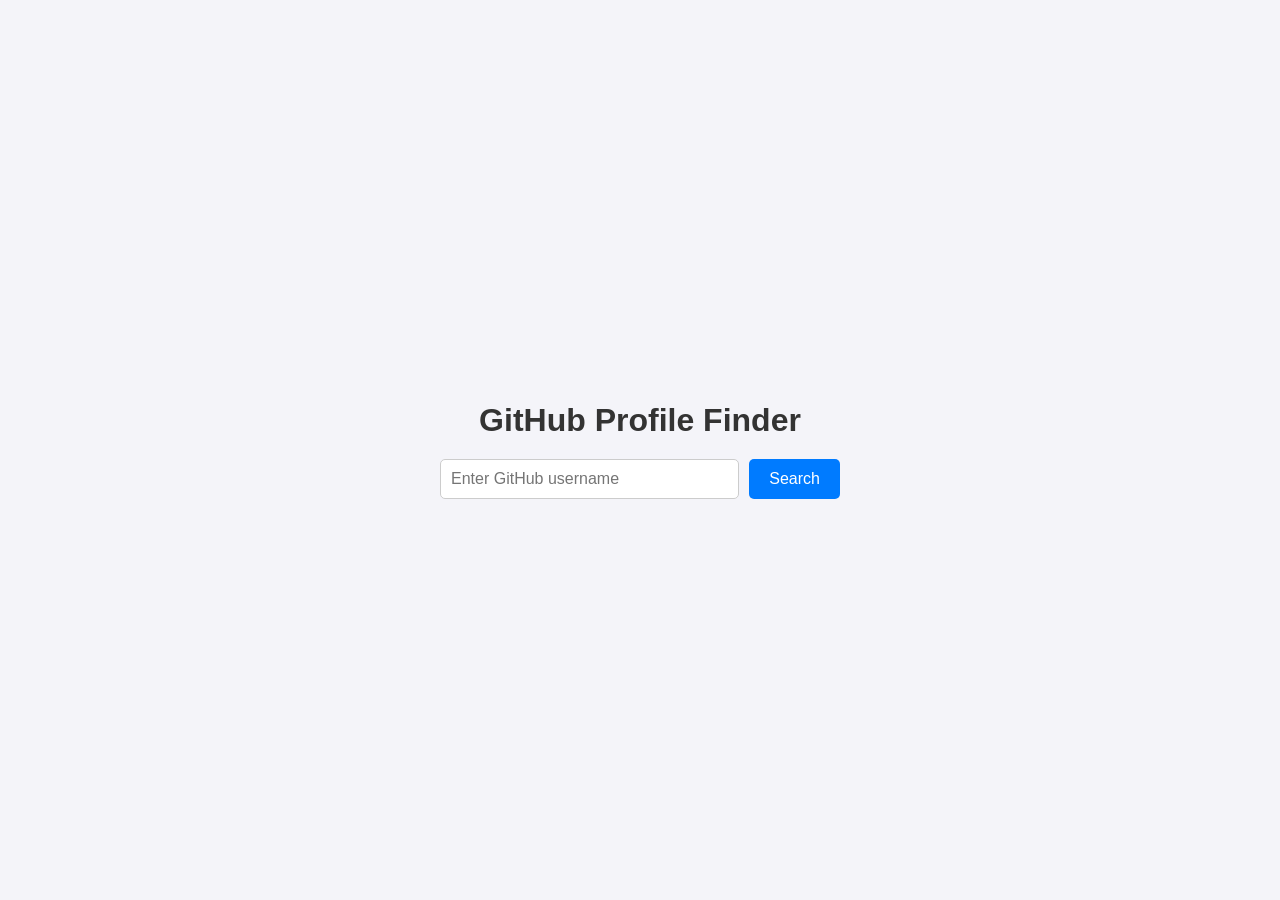
<file: CSS e JS - Repositories/Buscador-github-main/index.html>
<!DOCTYPE html>
<html lang="pt-br">
<head>
    <meta charset="UTF-8">
    <meta name="viewport" content="width=device-width, initial-scale=1.0">
    <title>GitHub Profile Finder</title>
    <link rel="stylesheet" href="style/style.css">
</head>
<body>
    <div class="container">
        <h1>GitHub Profile Finder</h1>
        <div class="search-box">
            <input type="text" id="username" placeholder="Enter GitHub username">
            <button id="search-btn">Search</button>
        </div>
        <div id="profile" class="profile-card">
            
        </div>
    </div>
    <script src="service/script.js"></script>
</body>
</html>
</file>
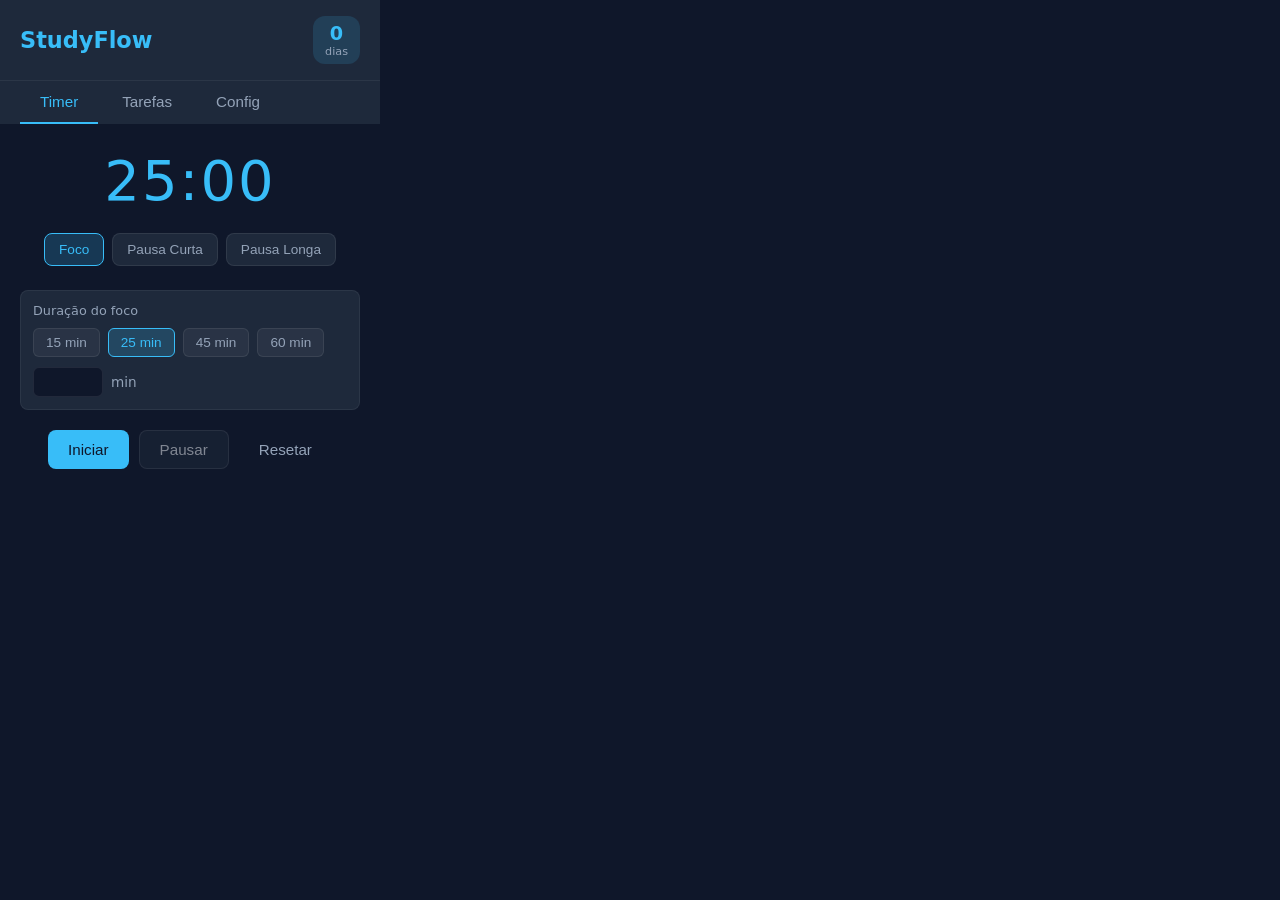
<file: CSS e JS - Repositories/Projeto-Auxilio-de-Estudos-main/popup/popup.html>
<!DOCTYPE html>
<html lang="pt-BR">
<head>
  <meta charset="UTF-8">
  <meta name="viewport" content="width=380, height=500">
  <title>StudyFlow</title>
  <link rel="stylesheet" href="popup.css">
</head>
<body>
  <header class="header">
    <h1>StudyFlow</h1>
    <div class="streak-badge" id="streakBadge">
      <span id="streakCount">0</span>
      <span id="streakLabel">dias</span>
    </div>
  </header>

  <!-- Tabs -->
  <nav class="tabs">
    <button class="tab active" data-tab="timer" data-i18n="tabTimer">Timer</button>
    <button class="tab" data-tab="tasks" data-i18n="tabTasks">Tarefas</button>
    <button class="tab" data-tab="config" data-i18n="tabConfig">Config</button>
  </nav>

  <!-- Tab: Timer -->
  <section id="timerPanel" class="panel active">
    <div class="timer-display">
      <span id="timerMinutes">25</span>:<span id="timerSeconds">00</span>
    </div>
    <div class="timer-mode">
      <button class="mode-btn active" data-mode="focus" data-i18n="focus">Foco</button>
      <button class="mode-btn" data-mode="shortBreak" data-i18n="shortBreak">Pausa Curta</button>
      <button class="mode-btn" data-mode="longBreak" data-i18n="longBreak">Pausa Longa</button>
    </div>
    <div class="focus-duration" id="focusDurationSection">
      <label class="focus-duration-label" data-i18n="focusDuration">Duração do foco</label>
      <div class="focus-presets">
        <button type="button" class="preset-btn" data-minutes="15">15 min</button>
        <button type="button" class="preset-btn active" data-minutes="25">25 min</button>
        <button type="button" class="preset-btn" data-minutes="45">45 min</button>
        <button type="button" class="preset-btn" data-minutes="60">60 min</button>
      </div>
      <div class="focus-custom">
        <input type="number" id="customMinutes" min="1" max="120" placeholder="" value="" data-i18n-placeholder="custom">
        <span class="custom-label" data-i18n="min">min</span>
      </div>
    </div>
    <div class="timer-controls">
      <button id="btnStart" class="btn btn-primary" data-i18n="start">Iniciar</button>
      <button id="btnPause" class="btn btn-secondary" disabled data-i18n="pause">Pausar</button>
      <button id="btnReset" class="btn btn-ghost" data-i18n="reset">Resetar</button>
    </div>
  </section>

  <!-- Tab: Tasks -->
  <section id="tasksPanel" class="panel">
    <div class="task-input">
      <input type="text" id="taskInput" placeholder="" maxlength="100" data-i18n-placeholder="newTask">
      <button id="btnAddTask" class="btn btn-primary" data-i18n="add">Adicionar</button>
    </div>
    <ul id="taskList" class="task-list"></ul>
  </section>

  <!-- Tab: Config -->
  <section id="configPanel" class="panel">
    <h2 class="config-title" data-i18n="configTitle">Configurações</h2>
    <div class="config-section">
      <label class="config-label" data-i18n="configExtensionLang">Idioma da extensão</label>
      <select id="selectExtensionLang" class="config-select">
        <option value="browser" data-i18n="configAuto">Auto (navegador)</option>
        <option value="en">English</option>
        <option value="pt_BR">Português (Brasil)</option>
        <option value="es">Español</option>
      </select>
    </div>
    <div class="config-section">
      <label class="config-label" data-i18n="configMessageLang">Idioma das mensagens motivacionais</label>
      <select id="selectMessageLang" class="config-select">
        <option value="browser" data-i18n="configAuto">Auto (navegador)</option>
        <option value="en">English</option>
        <option value="pt_BR">Português (Brasil)</option>
        <option value="es">Español</option>
      </select>
    </div>
    <p class="config-hint" data-i18n="configHint">Altere separadamente o idioma da extensão e das mensagens motivacionais.</p>
    <button id="btnSaveConfig" class="btn btn-primary" data-i18n="configSave">Salvar</button>
    <span id="configSaved" class="config-saved hidden" data-i18n="configSaved">Salvo!</span>
  </section>

  <!-- Modal: Mensagem Motivacional -->
  <div id="quoteModal" class="modal hidden">
    <div class="modal-content">
      <p id="quoteText" class="quote-text"></p>
      <p id="quoteAuthor" class="quote-author"></p>
      <button id="btnCloseQuote" class="btn btn-primary" data-i18n="continue">Continuar</button>
    </div>
  </div>

  <script type="module" src="popup.js"></script>
</body>
</html>
</file>
<file: CSS e JS - Repositories/Buscador-github-main/style/style.css>
body {
    font-family: Arial, sans-serif;
    margin: 0;
    padding: 0;
    display: flex;
    justify-content: center;
    align-items: center;
    height: 100vh;
    background-color: #f4f4f9;
}

.container {
    text-align: center;
    width: 100%;
    max-width: 400px;
}

h1 {
    color: #333;
    margin-bottom: 20px;
}

.search-box {
    display: flex;
    justify-content: center;
    margin-bottom: 20px;
}

input[type="text"] {
    padding: 10px;
    font-size: 16px;
    border: 1px solid #ccc;
    border-radius: 5px;
    width: 70%;
    margin-right: 10px;
}

button {
    padding: 10px 20px;
    font-size: 16px;
    color: #fff;
    background-color: #007bff;
    border: none;
    border-radius: 5px;
    cursor: pointer;
    transition: background-color 0.3s;
}

button:hover {
    background-color: #0056b3;
}

.profile-card {
    display: none;
    background: #fff;
    border-radius: 10px;
    box-shadow: 0 4px 6px rgba(0, 0, 0, 0.1);
    padding: 20px;
    text-align: center;
}

.profile-card img {
    border-radius: 50%;
    width: 100px;
    height: 100px;
    margin-bottom: 10px;
}

.profile-card h2 {
    margin: 10px 0;
    color: #333;
}

.profile-card p {
    color: #666;
    margin: 5px 0;
}

.profile-card .repos {
    font-weight: bold;
    color: #007bff;
}
</file>
<file: CSS e JS - Repositories/Projeto-Auxilio-de-Estudos-main/popup/popup.css>
/* StudyFlow - UI limpa para estudantes */
:root {
  --bg: #0f172a;
  --bg-card: #1e293b;
  --accent: #38bdf8;
  --accent-hover: #7dd3fc;
  --text: #f1f5f9;
  --text-muted: #94a3b8;
  --success: #34d399;
  --danger: #f87171;
  --radius: 12px;
  --font: 'Segoe UI', system-ui, sans-serif;
}

* {
  margin: 0;
  padding: 0;
  box-sizing: border-box;
}

body {
  width: 380px;
  min-height: 480px;
  font-family: var(--font);
  background: var(--bg);
  color: var(--text);
  font-size: 14px;
}

/* Header */
.header {
  display: flex;
  justify-content: space-between;
  align-items: center;
  padding: 16px 20px;
  background: var(--bg-card);
  border-bottom: 1px solid rgba(255,255,255,0.06);
}

.header h1 {
  font-size: 1.4rem;
  font-weight: 600;
  color: var(--accent);
}

.streak-badge {
  display: flex;
  flex-direction: column;
  align-items: center;
  padding: 6px 12px;
  background: rgba(56, 189, 248, 0.15);
  border-radius: var(--radius);
}

.streak-badge #streakCount {
  font-size: 1.2rem;
  font-weight: 700;
  color: var(--accent);
}

.streak-badge span:last-child {
  font-size: 0.7rem;
  color: var(--text-muted);
}

/* Tabs */
.tabs {
  display: flex;
  padding: 0 20px;
  gap: 4px;
  background: var(--bg-card);
}

.tab {
  padding: 12px 20px;
  background: none;
  border: none;
  color: var(--text-muted);
  font-size: 0.95rem;
  cursor: pointer;
  border-bottom: 2px solid transparent;
  transition: all 0.2s;
}

.tab:hover {
  color: var(--text);
}

.tab.active {
  color: var(--accent);
  border-bottom-color: var(--accent);
}

/* Panels */
.panel {
  display: none;
  padding: 24px 20px;
  animation: fadeIn 0.2s ease;
}

.panel.active {
  display: block;
}

@keyframes fadeIn {
  from { opacity: 0; }
  to { opacity: 1; }
}

/* Timer */
.timer-display {
  font-size: 3.5rem;
  font-weight: 300;
  text-align: center;
  letter-spacing: 2px;
  margin-bottom: 20px;
  font-variant-numeric: tabular-nums;
  color: var(--accent);
}

.timer-mode {
  display: flex;
  gap: 8px;
  justify-content: center;
  margin-bottom: 24px;
}

.mode-btn {
  padding: 8px 14px;
  background: var(--bg-card);
  border: 1px solid rgba(255,255,255,0.08);
  border-radius: 8px;
  color: var(--text-muted);
  font-size: 0.85rem;
  cursor: pointer;
  transition: all 0.2s;
}

.mode-btn:hover {
  border-color: var(--accent);
  color: var(--accent);
}

.mode-btn.active {
  background: rgba(56, 189, 248, 0.2);
  border-color: var(--accent);
  color: var(--accent);
}

/* Duração do foco */
.focus-duration {
  margin-bottom: 20px;
  padding: 12px;
  background: var(--bg-card);
  border-radius: 8px;
  border: 1px solid rgba(255,255,255,0.06);
}

.focus-duration-label {
  display: block;
  font-size: 0.8rem;
  color: var(--text-muted);
  margin-bottom: 10px;
}

.focus-presets {
  display: flex;
  gap: 8px;
  flex-wrap: wrap;
  margin-bottom: 10px;
}

.preset-btn {
  padding: 6px 12px;
  background: rgba(255,255,255,0.05);
  border: 1px solid rgba(255,255,255,0.08);
  border-radius: 6px;
  color: var(--text-muted);
  font-size: 0.85rem;
  cursor: pointer;
  transition: all 0.2s;
}

.preset-btn:hover {
  border-color: var(--accent);
  color: var(--accent);
}

.preset-btn.active {
  background: rgba(56, 189, 248, 0.2);
  border-color: var(--accent);
  color: var(--accent);
}

.focus-custom {
  display: flex;
  align-items: center;
  gap: 8px;
}

.focus-custom input {
  width: 70px;
  padding: 6px 10px;
  background: var(--bg);
  border: 1px solid rgba(255,255,255,0.08);
  border-radius: 6px;
  color: var(--text);
  font-size: 0.9rem;
}

.focus-custom input::placeholder {
  color: var(--text-muted);
}

.focus-custom input:focus {
  outline: none;
  border-color: var(--accent);
}

.custom-label {
  font-size: 0.85rem;
  color: var(--text-muted);
}

.timer-controls {
  display: flex;
  gap: 10px;
  justify-content: center;
}

/* Buttons */
.btn {
  padding: 10px 20px;
  border: none;
  border-radius: 8px;
  font-size: 0.95rem;
  font-weight: 500;
  cursor: pointer;
  transition: all 0.2s;
}

.btn-primary {
  background: var(--accent);
  color: var(--bg);
}

.btn-primary:hover:not(:disabled) {
  background: var(--accent-hover);
}

.btn-secondary {
  background: var(--bg-card);
  color: var(--text);
  border: 1px solid rgba(255,255,255,0.15);
}

.btn-secondary:hover:not(:disabled) {
  border-color: var(--accent);
  color: var(--accent);
}

.btn-ghost {
  background: transparent;
  color: var(--text-muted);
}

.btn-ghost:hover {
  color: var(--text);
}

.btn:disabled {
  opacity: 0.5;
  cursor: not-allowed;
}

/* Tasks */
.task-input {
  display: flex;
  gap: 10px;
  margin-bottom: 20px;
}

.task-input input {
  flex: 1;
  padding: 12px 14px;
  background: var(--bg-card);
  border: 1px solid rgba(255,255,255,0.08);
  border-radius: 8px;
  color: var(--text);
  font-size: 0.95rem;
}

.task-input input::placeholder {
  color: var(--text-muted);
}

.task-input input:focus {
  outline: none;
  border-color: var(--accent);
}

.task-list {
  list-style: none;
}

.task-item {
  display: flex;
  align-items: center;
  gap: 12px;
  padding: 12px 14px;
  background: var(--bg-card);
  border-radius: 8px;
  margin-bottom: 8px;
  border: 1px solid rgba(255,255,255,0.06);
}

.task-item.done .task-text {
  text-decoration: line-through;
  color: var(--text-muted);
}

.task-checkbox {
  width: 20px;
  height: 20px;
  accent-color: var(--accent);
  cursor: pointer;
}

.task-text {
  flex: 1;
  font-size: 0.95rem;
}

.task-delete {
  background: none;
  border: none;
  color: var(--text-muted);
  cursor: pointer;
  padding: 4px;
  font-size: 1.1rem;
  line-height: 1;
}

.task-delete:hover {
  color: var(--danger);
}

/* Modal */
.modal {
  position: fixed;
  inset: 0;
  background: rgba(0,0,0,0.7);
  display: flex;
  align-items: center;
  justify-content: center;
  padding: 20px;
  z-index: 100;
}

.modal.hidden {
  display: none;
}

.modal-content {
  background: var(--bg-card);
  border-radius: var(--radius);
  padding: 24px;
  max-width: 320px;
  text-align: center;
}

.quote-text {
  font-size: 1.1rem;
  line-height: 1.6;
  margin-bottom: 12px;
  color: var(--text);
}

.quote-author {
  font-size: 0.9rem;
  color: var(--accent);
  margin-bottom: 20px;
}

/* Config */
.config-title {
  font-size: 1.1rem;
  margin-bottom: 20px;
  color: var(--text);
}

.config-section {
  margin-bottom: 16px;
}

.config-label {
  display: block;
  font-size: 0.85rem;
  color: var(--text-muted);
  margin-bottom: 6px;
}

.config-select {
  width: 100%;
  padding: 10px 12px;
  background: var(--bg-card);
  border: 1px solid rgba(255,255,255,0.08);
  border-radius: 8px;
  color: var(--text);
  font-size: 0.95rem;
}

.config-select:focus {
  outline: none;
  border-color: var(--accent);
}

.config-hint {
  font-size: 0.8rem;
  color: var(--text-muted);
  margin-bottom: 20px;
  line-height: 1.4;
}

.config-saved {
  margin-left: 12px;
  color: var(--success);
  font-size: 0.9rem;
}

.config-saved.hidden {
  display: none;
}
</file>
